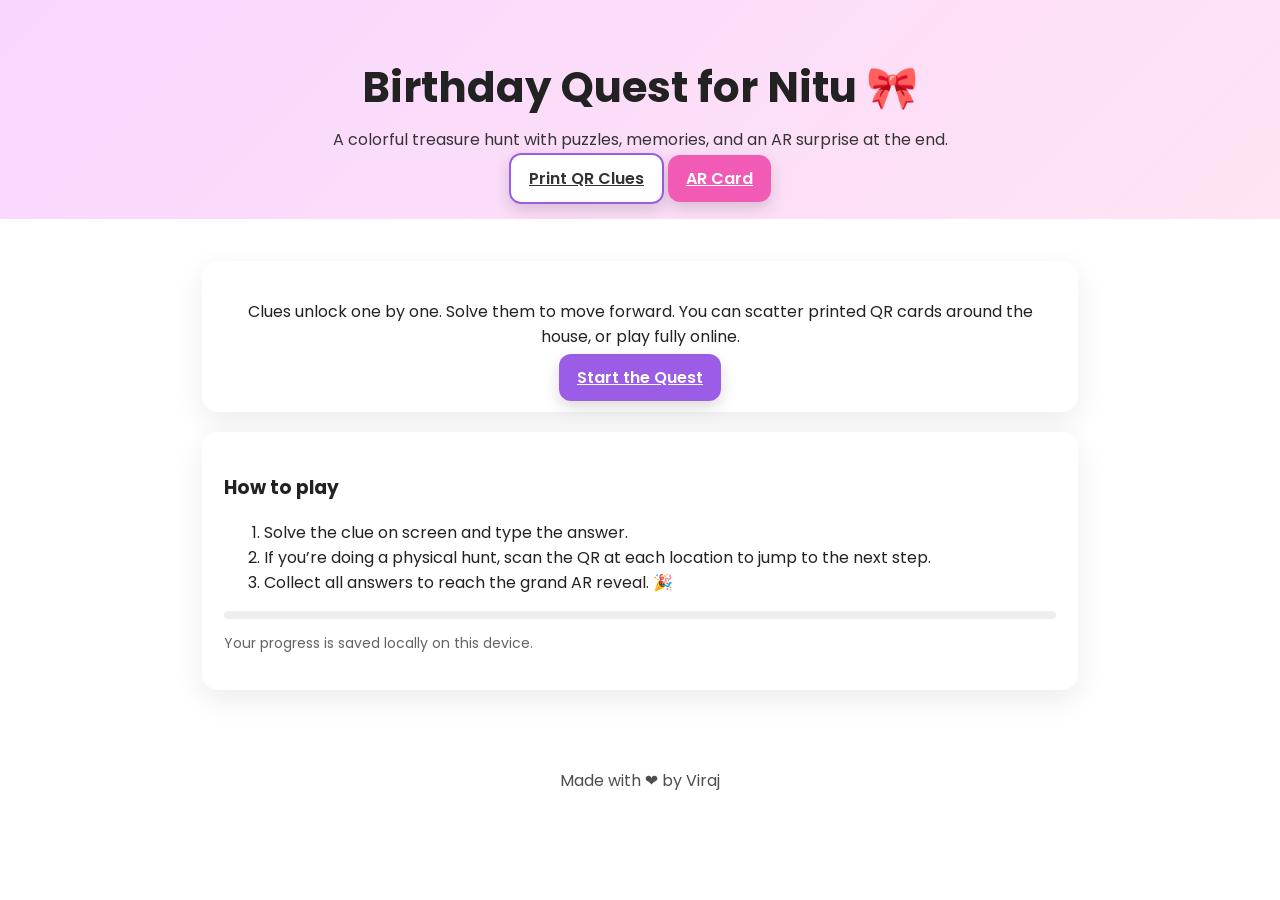
<file: index.html>
<!doctype html>
<html lang="en">
<head>
  <meta charset="utf-8"/>
  <meta name="viewport" content="width=device-width, initial-scale=1"/>
  <title>Birthday Quest ✨</title>
  <link rel="preconnect" href="https://fonts.googleapis.com">
  <link rel="preconnect" href="https://fonts.gstatic.com" crossorigin>
  <link href="https://fonts.googleapis.com/css2?family=Poppins:wght@400;600;800&display=swap" rel="stylesheet">
  <link rel="stylesheet" href="style.css"/>
  <script src="config.js"></script>
  <script>
    (function(){
      const t=(window.QUEST_CONFIG||{}).theme||{}; const r=document.documentElement.style;
      if(t.primary) r.setProperty('--primary',t.primary);
      if(t.secondary) r.setProperty('--secondary',t.secondary);
      if(t.accent) r.setProperty('--accent',t.accent);
      if(t.bgGradient) r.setProperty('--bgGradient',t.bgGradient);
    })();
  </script>
</head>
<body>
  <header class="header">
    <h1>Birthday Quest for <span id="herName">You</span> 🎀</h1>
    <p>A colorful treasure hunt with puzzles, memories, and an AR surprise at the end.</p>
    <div class="nav" style="margin-top:14px">
      <a class="button ghost" href="qr.html">Print QR Clues</a>
      <a class="button secondary" href="ar.html">AR Card</a>
    </div>
  </header>

  <main class="container">
    <section class="card center">
      <p>Clues unlock one by one. Solve them to move forward. You can scatter printed QR cards around the house, or play fully online.</p>
      <div class="nav" style="margin-top:10px">
        <a href="quest.html" class="button">Start the Quest</a>
      </div>
    </section>

    <section class="card">
      <h3>How to play</h3>
      <ol>
        <li>Solve the clue on screen and type the answer.</li>
        <li>If you’re doing a physical hunt, scan the QR at each location to jump to the next step.</li>
        <li>Collect all answers to reach the grand AR reveal. 🎉</li>
      </ol>
      <div id="progress" aria-label="progress bar"><div></div></div>
      <p class="caption">Your progress is saved locally on this device.</p>
    </section>
  </main>

  <footer class="footer">Made with ❤️ by <span id="byName">Viraj</span></footer>

  <script>
    const cfg = window.QUEST_CONFIG||{};
    document.getElementById('herName').textContent = cfg.herName || 'You';
    // reflect saved progress on landing
    try{
      const steps = (cfg.steps||[]).length; const done = Number(localStorage.getItem('bquest.progress')||0);
      const pct = Math.max(0,Math.min(100, Math.round((done/steps)*100)));
      document.querySelector('#progress>div').style.width = pct + '%';
    }catch(e){}
  </script>
</body>
</html>
</file>
<file: style.css>
:root{ --primary:#9b5de5; --secondary:#f15bb5; --accent:#fee440; --text:#222; }
*{box-sizing:border-box}
html,body{height:100%}
body{margin:0; font-family:'Poppins',system-ui,Segoe UI,Roboto,'Helvetica Neue',Arial; color:var(--text); background:#fff}
.header{background:var(--bgGradient,linear-gradient(135deg,#f8d7ff 0%, #ffe4f3 100%)); padding:56px 20px 28px; text-align:center}
.header h1{margin:0 0 8px; font-size:42px}
.header p{margin:0; opacity:.9}
.container{max-width:920px; margin:0 auto; padding:22px}
.card{background:#fff; border-radius:16px; box-shadow:0 10px 30px rgba(0,0,0,.08); padding:22px; margin:20px 0}
.row{display:flex; flex-wrap:wrap; gap:24px}
.col{flex:1 1 340px}
.button{background:var(--primary); color:#fff; border:0; border-radius:12px; padding:12px 18px; font-weight:600; cursor:pointer; box-shadow:0 6px 16px rgba(0,0,0,.15)}
.button.secondary{background:var(--secondary)}
.button.ghost{background:#fff; color:#333; border:2px solid var(--primary)}
.button:disabled{opacity:.6; cursor:not-allowed}
.center{text-align:center}
.caption{font-size:14px; opacity:.7}
.input{padding:12px 14px; border-radius:10px; border:1px solid #ddd; width:100%; font-size:16px}
.hint{background:#fffbea; border:1px solid #ffe58f; padding:10px 14px; border-radius:10px; margin-top:10px}
.flex{display:flex; gap:10px; align-items:center}
.footer{padding:36px 20px; text-align:center; opacity:.8}
#progress{height:8px; background:#eee; border-radius:999px; overflow:hidden; margin:14px 0}
#progress>div{height:100%; width:0; background:linear-gradient(90deg,var(--primary),var(--secondary));}
.badge{display:inline-block; padding:6px 10px; border-radius:999px; background:var(--accent); color:#111; font-size:12px}
hr{border:0; height:1px; background:linear-gradient(90deg,transparent,#0002,transparent); margin:22px 0}
.qr-grid{display:grid; grid-template-columns:repeat(auto-fill,minmax(220px,1fr)); gap:16px}
.qr-card{border:1px dashed #ccc; border-radius:14px; padding:14px; text-align:center}
.qr{width:180px; height:180px; margin:0 auto}
</file>
